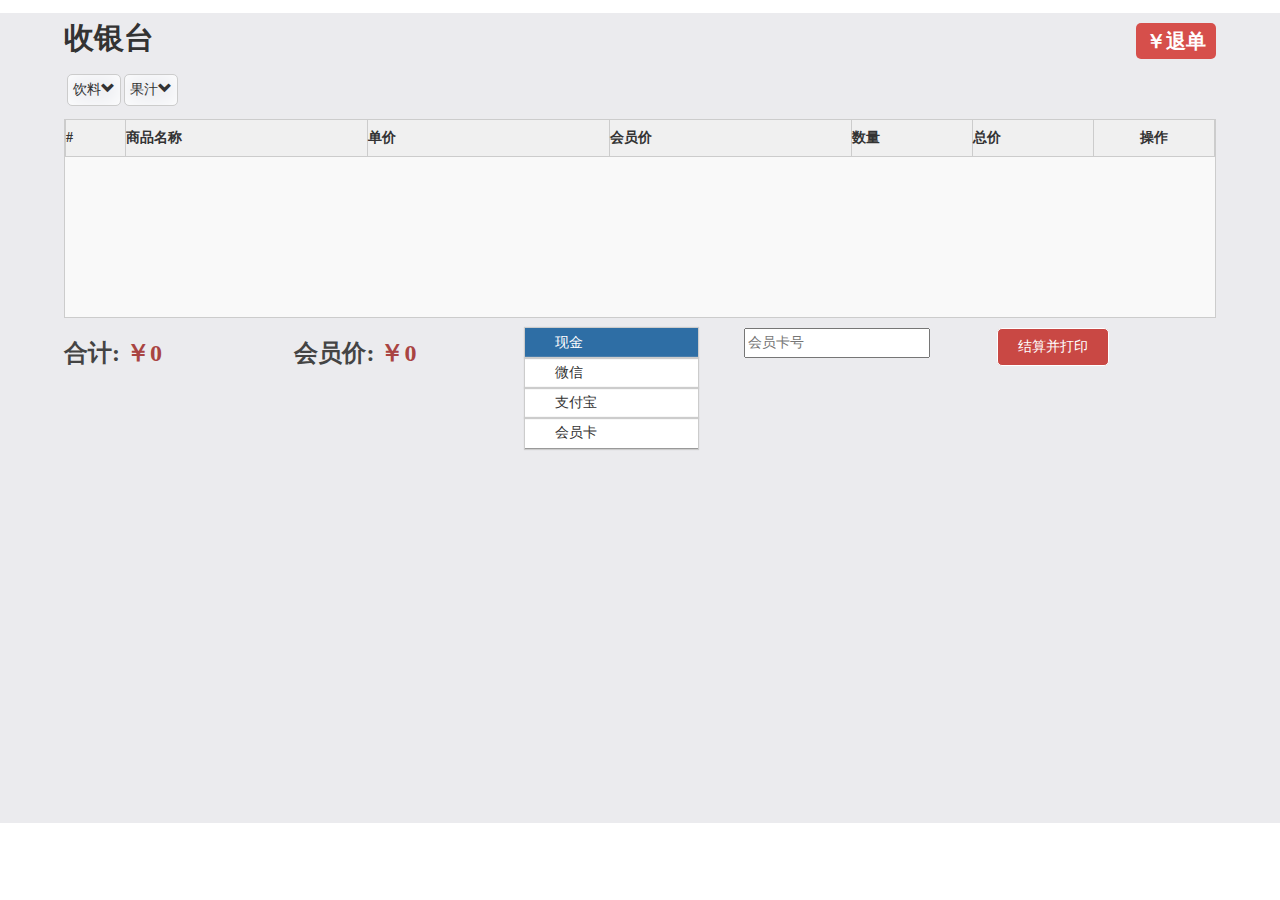
<file: cashierDesk.html>
<!DOCTYPE html>
<html>
  <head>
    <meta charset="utf-8">
    <title>收银台界面</title>
    <link rel="stylesheet" type="text/css" href="dist/css/bootstrap.min.css"/>
    <link rel="stylesheet" type="text/css" href="css/cashierDesk.css">
    <script src="js/jquery-2.0.0.js" charset="utf-8"></script>
    <script src="js/cashDesk.js" charset="utf-8"></script>
    <script src="js/shuju.js" charset="utf-8"></script>
  </head>
  <body>
    <div class="body">
        <div class="header">
            <span>收银台</span>
            <a class="chargeback">￥退单</a>
        </div>
        <div class="products">
          <!-- 商品类 -->
        </div>
        <div class="containers">
          <!--零售单头部-->
          <table class="theme">
            <tr>
              <td>#</td>
              <td>商品名称</td>
              <td>单价</td>
              <td>会员价</td>
              <td>数量</td>
              <td>总价</td>
              <td>操作</td>
            </tr>
          </table>
          <!-- 零售明细 -->
          <div class="box">
            <table class="cashItem" id="cashItem">
              <!--商品明细部分-->
            </table>
          </div>
        </div>
        <!--footer-->
        <div class="footers">
          <div class="count">
            <span>合计:</span>
            <span id="price">￥0</span>
          </div>
          <div class="count">
            <span>会员价:</span>
            <span id="vipprice">￥0</span>
          </div>
          <div class="payways">
            <ul>
              <li class="selected">现金</li>
              <li>微信</li>
              <li>支付宝</li>
              <li>会员卡</li>
            </ul>
          </div>
          <div class="entervip">
            <input type="text" name="vip" onkeyup="" placeholder="会员卡号">
          </div>
          <div class="accounts">
            <input type="button" id="submit" class="" value="结算并打印">
          </div>
        </div>
    </div>
  </body>
</html>
</file>
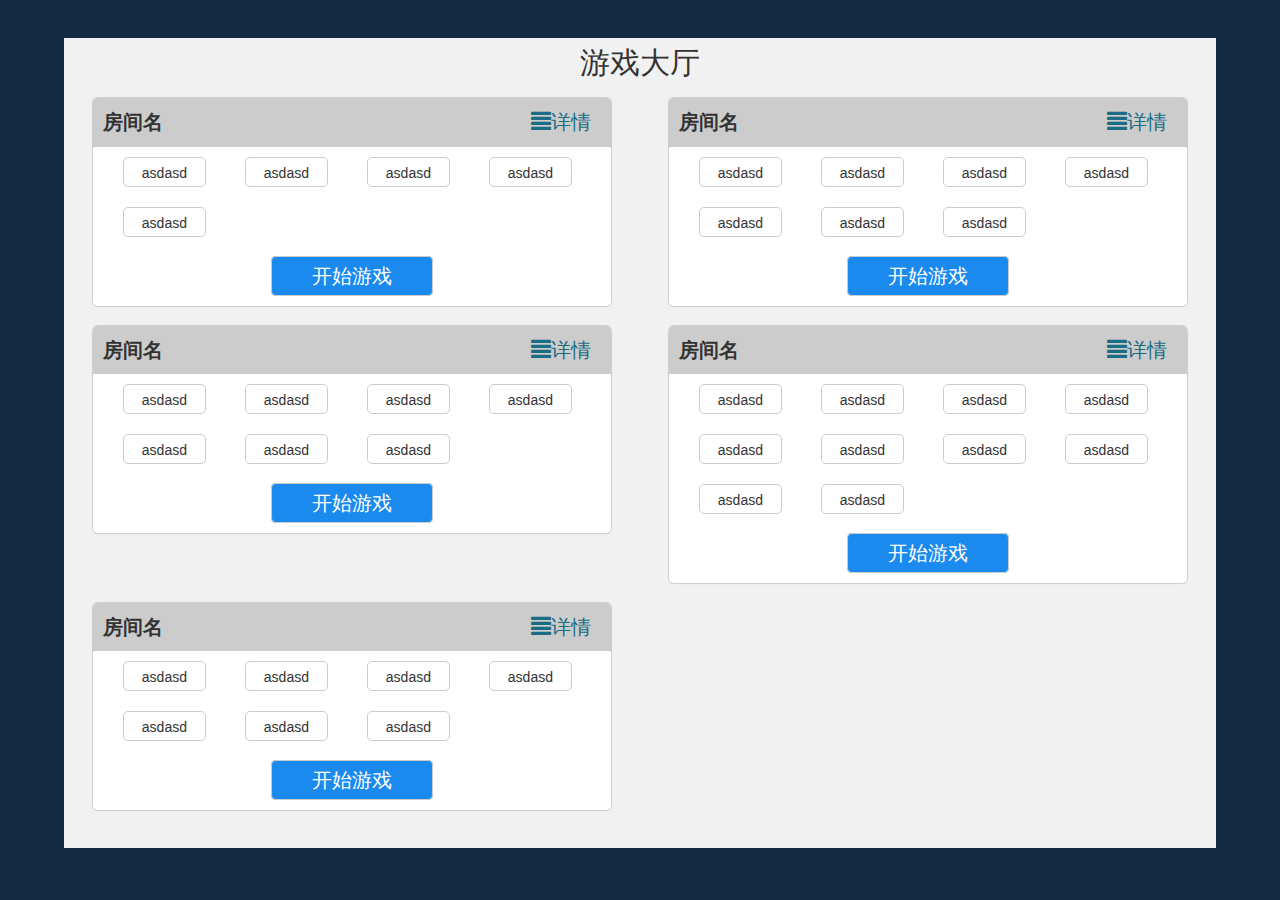
<file: gamesLobby.html>
<!DOCTYPE html>
<html>
	<head>
		<meta charset="UTF-8">
		<meta name="viewport" content="initial-scale=1.0, maximum-scale=1.0, user-scalable=no" />
		<title>游戏大厅</title>
		<link rel="stylesheet" type="text/css" href="dist/css/bootstrap.min.css"/>
		<link rel="stylesheet" type="text/css" href="css/games.css"/>
		<script src="js/jquery-2.0.0.js" type="text/javascript" charset="utf-8"></script>
		<script src="js/gamesLobby.js" type="text/javascript" charset="utf-8"></script>
	</head>
	<body>
		<div class="body">
			<div class="header">
				<span>游戏大厅</span>
			</div>
			<div class="container-fluid rooms">
				<div class="row">
					<div class="col-lg-6">
						<div class="room" numdata="1">
							<div class="roomTop">
								<span class="roomName">房间名</span>
								<span class="roomNum"><i class="glyphicon glyphicon-align-justify"></i><a href="">详情</a></span>
							</div>
							<div class="container-fluid seats">
								<div class="container-fluid">
									<div class="row">
										<div class="col-xs-3">
											<div class="seat" seatdata="1">
												asdasd
											</div>
										</div>
										<div class="col-xs-3">
											<div class="seat" seatdata="2">
												asdasd
											</div>
										</div>
										<div class="col-xs-3">
											<div class="seat" seatdata="3">
												asdasd
											</div>
										</div>
										<div class="col-xs-3">
											<div class="seat" seatdata="4">
												asdasd
											</div>
										</div>
										<div class="col-xs-3">
											<div class="seat" seatdata="5">
												asdasd
											</div>
										</div>

									</div>

								</div>
							</div>
							<div class="roomBtn">
								<a href="room.html">开始游戏</a>
							</div>
						</div>
					</div>

					<div class="col-lg-6">
						<div class="room" numdata="2">
							<div class="roomTop">
								<span class="roomName">房间名</span>
								<span class="roomNum"><i class="glyphicon glyphicon-align-justify"></i><a href="">详情</a></span>
							</div>
							<div class="container-fluid seats">
								<div class="container-fluid">
									<div class="row">
										<div class="col-xs-3">
											<div class="seat" seatdata="1">
												asdasd
											</div>
										</div>
										<div class="col-xs-3">
											<div class="seat" seatdata="2">
												asdasd
											</div>
										</div>
										<div class="col-xs-3">
											<div class="seat" seatdata="3">
												asdasd
											</div>
										</div>
										<div class="col-xs-3">
											<div class="seat" seatdata="4">
												asdasd
											</div>
										</div>
										<div class="col-xs-3">
											<div class="seat" seatdata="5">
												asdasd
											</div>
										</div>
										<div class="col-xs-3">
											<div class="seat" seatdata="6">
												asdasd
											</div>
										</div>
										<div class="col-xs-3">
											<div class="seat" seatdata="7">
												asdasd
											</div>
										</div>

									</div>

								</div>
							</div>
							<div class="roomBtn">
								<a href="#">开始游戏</a>
							</div>
						</div>
					</div>

					<div class="col-lg-6">
						<div class="room" numdata="2">
							<div class="roomTop">
								<span class="roomName">房间名</span>
								<span class="roomNum"><i class="glyphicon glyphicon-align-justify"></i><a href="">详情</a></span>
							</div>
							<div class="container-fluid seats">
								<div class="container-fluid">
									<div class="row">
										<div class="col-xs-3">
											<div class="seat" seatdata="1">
												asdasd
											</div>
										</div>
										<div class="col-xs-3">
											<div class="seat" seatdata="2">
												asdasd
											</div>
										</div>
										<div class="col-xs-3">
											<div class="seat" seatdata="3">
												asdasd
											</div>
										</div>
										<div class="col-xs-3">
											<div class="seat" seatdata="4">
												asdasd
											</div>
										</div>
										<div class="col-xs-3">
											<div class="seat" seatdata="5">
												asdasd
											</div>
										</div>
										<div class="col-xs-3">
											<div class="seat" seatdata="6">
												asdasd
											</div>
										</div>
										<div class="col-xs-3">
											<div class="seat" seatdata="7">
												asdasd
											</div>
										</div>

									</div>

								</div>
							</div>
							<div class="roomBtn">
								<a href="#">开始游戏</a>
							</div>
						</div>
					</div>

					<div class="col-lg-6">
						<div class="room" numdata="2">
							<div class="roomTop">
								<span class="roomName">房间名</span>
								<span class="roomNum"><i class="glyphicon glyphicon-align-justify"></i><a href="">详情</a></span>
							</div>
							<div class="container-fluid seats">
								<div class="container-fluid">
									<div class="row">
										<div class="col-xs-3">
											<div class="seat" seatdata="1">
												asdasd
											</div>
										</div>
										<div class="col-xs-3">
											<div class="seat" seatdata="2">
												asdasd
											</div>
										</div>
										<div class="col-xs-3">
											<div class="seat" seatdata="3">
												asdasd
											</div>
										</div>
										<div class="col-xs-3">
											<div class="seat" seatdata="4">
												asdasd
											</div>
										</div>
										<div class="col-xs-3">
											<div class="seat" seatdata="4">
												asdasd
											</div>
										</div>
										<div class="col-xs-3">
											<div class="seat" seatdata="4">
												asdasd
											</div>
										</div>
										<div class="col-xs-3">
											<div class="seat" seatdata="4">
												asdasd
											</div>
										</div>
										<div class="col-xs-3">
											<div class="seat" seatdata="5">
												asdasd
											</div>
										</div>
										<div class="col-xs-3">
											<div class="seat" seatdata="6">
												asdasd
											</div>
										</div>
										<div class="col-xs-3">
											<div class="seat" seatdata="7">
												asdasd
											</div>
										</div>

									</div>

								</div>
							</div>
							<div class="roomBtn">
								<a href="#">开始游戏</a>
							</div>
						</div>
					</div>

					<div class="col-lg-6">
						<div class="room" numdata="2">
							<div class="roomTop">
								<span class="roomName">房间名</span>
								<span class="roomNum"><i class="glyphicon glyphicon-align-justify"></i><a href="">详情</a></span>
							</div>
							<div class="container-fluid seats">
								<div class="container-fluid">
									<div class="row">
										<div class="col-xs-3">
											<div class="seat" seatdata="1">
												asdasd
											</div>
										</div>
										<div class="col-xs-3">
											<div class="seat" seatdata="2">
												asdasd
											</div>
										</div>
										<div class="col-xs-3">
											<div class="seat" seatdata="3">
												asdasd
											</div>
										</div>
										<div class="col-xs-3">
											<div class="seat" seatdata="4">
												asdasd
											</div>
										</div>
										<div class="col-xs-3">
											<div class="seat" seatdata="5">
												asdasd
											</div>
										</div>
										<div class="col-xs-3">
											<div class="seat" seatdata="6">
												asdasd
											</div>
										</div>
										<div class="col-xs-3">
											<div class="seat" seatdata="7">
												asdasd
											</div>
										</div>

									</div>

								</div>
							</div>
							<div class="roomBtn">
								<a href="#">开始游戏</a>
							</div>
						</div>
					</div>


				</div>
			</div>
		</div>

		<div class="setbox">
			<input type="text" name="" class="juese" id="" />
			<input type="text" name="" class="" id="" value="" />
			<div >确定</div>
			<div onclick="funs.animateEnd()">取消</button>
		</div>
	</body>
</html>
</file>
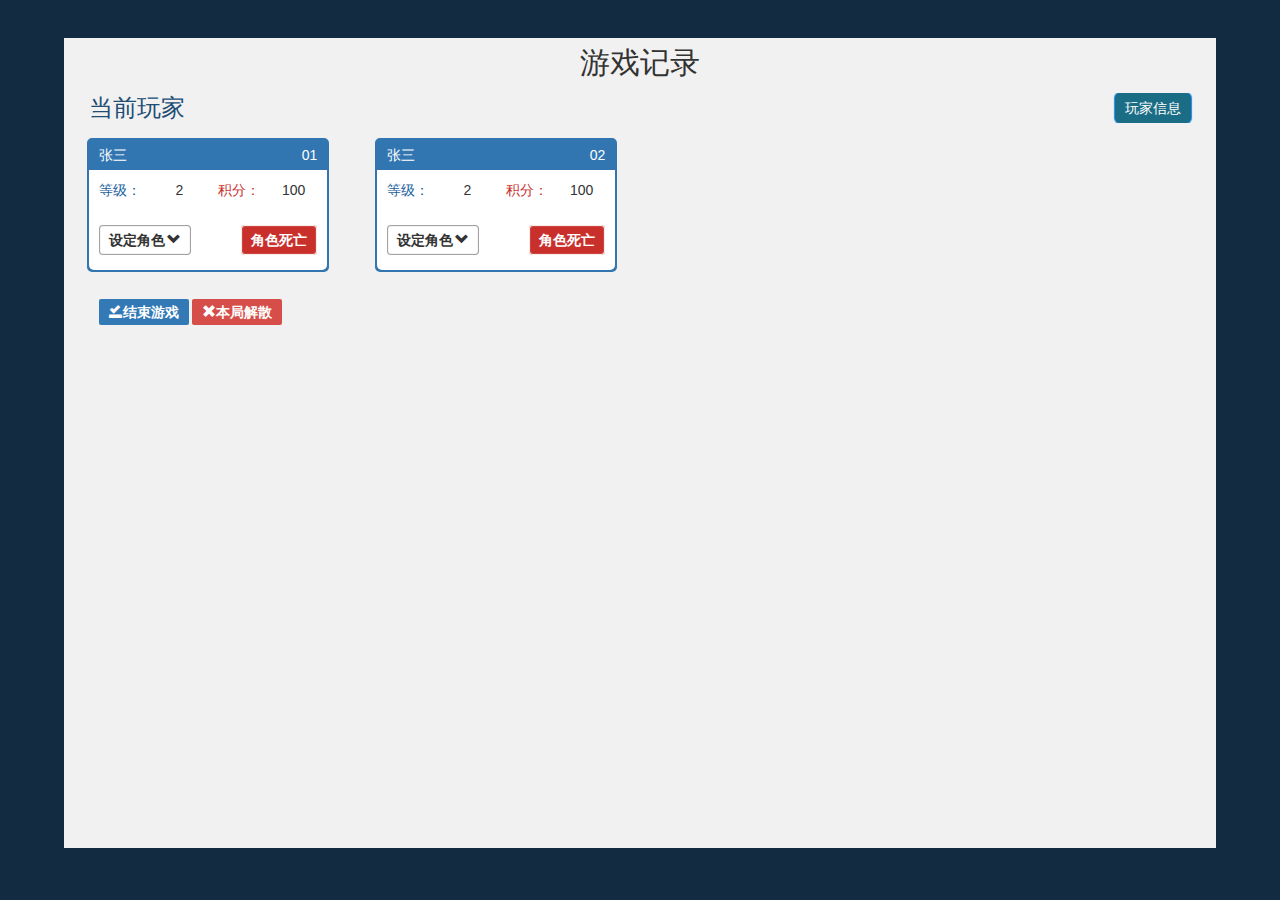
<file: room.html>
<!DOCTYPE html>
<html>
	<head>
		<meta charset="UTF-8">
		<title>房间信息</title>
		<link rel="stylesheet" type="text/css" href="dist/css/bootstrap.min.css"/>
		<link rel="stylesheet" type="text/css" href="css/room.css"/>
		<script src="js/jquery-2.0.0.js" type="text/javascript" charset="utf-8"></script>
		<script src="js/roomControl.js" type="text/javascript" charset="utf-8"></script>
	</head>
	<body>
		<div class="body">
			<!--头部-->
			<div class="header">
				<span>游戏记录</span>
			</div>
			<!--内容-->
			<div class="container-fluid seats">
				<div class="row">
					<div class="col-md-12 top">
						<span>当前玩家</span>
						<span>玩家信息</span>
					</div>
					<div class="col-md-3">
						<div class="seat" seatNum="01">
							<div class="seatTop">
								<span class="name">张三</span>
								<span class="seatNum">01</span>
							</div>
							<div class="seatInfo">
								<div class="grade">
									<span>等级：</span>
									<span>2</span>
								</div>
								<div class="integral">
									<span>积分：</span>
									<span>100</span>
								</div>
							</div>
							<div class="control">
								<span class="juese">设定角色<i class="glyphicon glyphicon-chevron-down"></i></span>
								<span class="deat">角色死亡</span>
							</div>
							<ul class="selectJ">
								<li>狼人</li>
								<li>女巫</li>
								<li>预言家</li>
								<li>预言家</li>
								<li>预言家</li>
								<li>预言家</li>
								<li>预言家</li>
							</ul>
						</div>
					</div>
					
					<div class="col-md-3 ">
						<div class="seat">
							<div class="seatTop">
								<span class="name">张三</span>
								<span class="seatNum">02</span>
							</div>
							<div class="seatInfo">
								<div class="grade">
									<span>等级：</span>
									<span>2</span>
								</div>
								<div class="integral">
									<span>积分：</span>
									<span>100</span>
								</div>
							</div>
							<div class="control">
								<span class="juese">设定角色<i class="glyphicon glyphicon-chevron-down"></i></span>
								<span class="deat">角色死亡</span>
							</div>
							<ul class="selectJ">
								<li>狼人</li>
								<li>女巫</li>
								<li>预言家</li>
								<li>预言家</li>
								<li>预言家</li>
								<li>预言家</li>
								<li>预言家</li>
							</ul>
						</div>
					</div>
				</div>
				
			</div>
			<!--底部-->
			<div class="footer">
				<div class="gameControl">
					<span class="end"><i class="glyphicon glyphicon-saved"></i>结束游戏</span>
					<span class="dissolve"><i class="glyphicon glyphicon-remove"></i>本局解散</span>
				</div>
			</div>
		</div>
	</body>
</html>
</file>
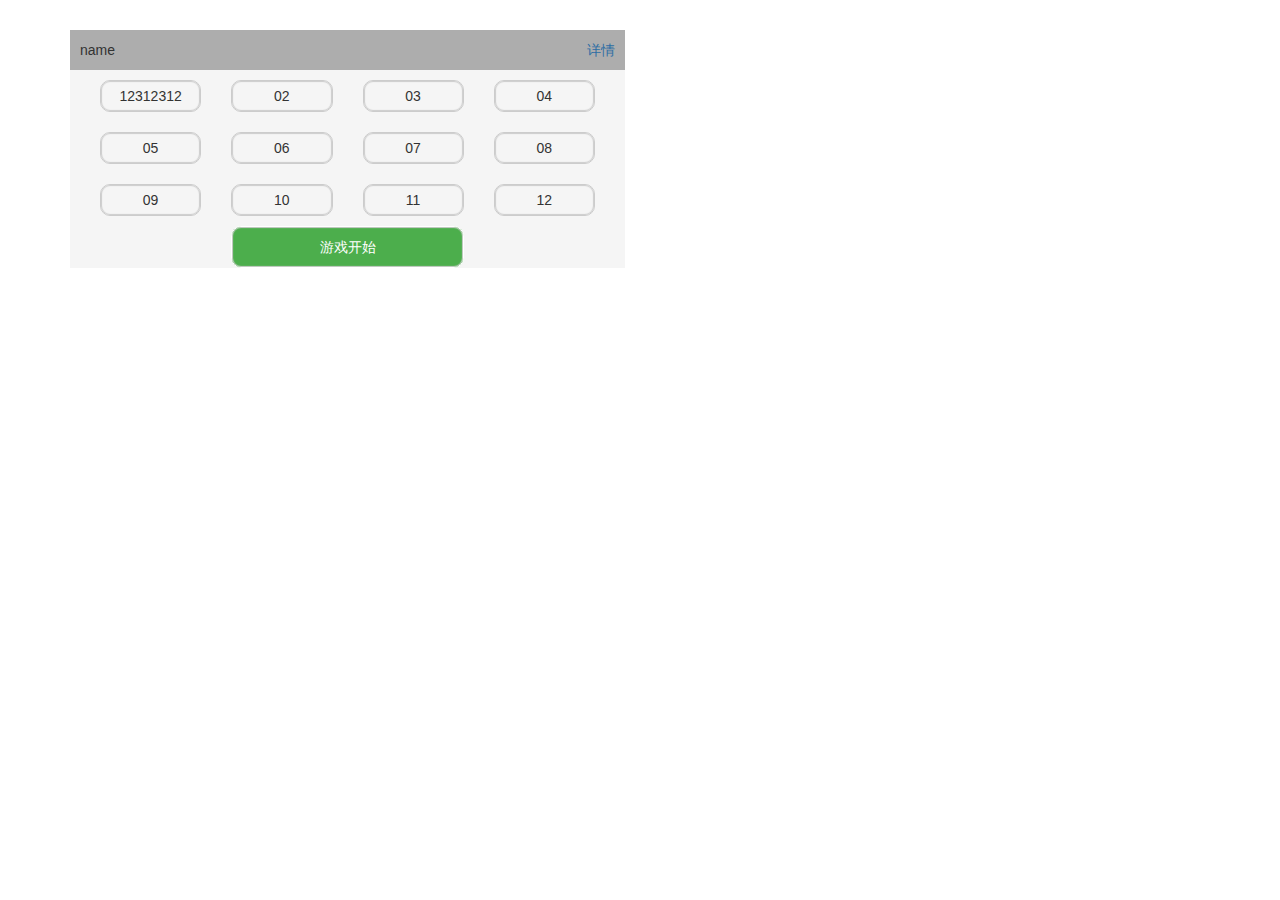
<file: 复制 gamesLobby.html>
<!DOCTYPE html>
<html>
	<head>
		<meta charset="UTF-8">
		<meta name="viewport" content="initial-scale=1.0, maximum-scale=1.0, user-scalable=no" />
		<title>游戏大厅</title>
		<link rel="stylesheet" type="text/css" href="dist/bootstrap.min.css"/>
		<link rel="stylesheet" type="text/css" href="css/rooms.css"/>
		<script src="js/jquery-2.0.0.js" type="text/javascript" charset="utf-8"></script>
		<script src="js/gamesLobby.js" type="text/javascript" charset="utf-8"></script>
	</head>
	<body>
		<div class="container gameslobby">
			<div class="row">
				<div class="col-md-12 col-lg-6 room">
					<div class="container-fluid roombox">
						<div class="row title">
							<span class="roomName">name</span><a class="xiangqing" href="">详情</a>
						</div>
						<div class="row">
							<div class="row container-fluid seatbox">
								<div class="col-xs-3">
									<div class="seat seat1">
										12312312
									</div>
								</div>
								<div class="col-xs-3">
									<div class="seat seat2">
										02
									</div>
								</div>
								<div class="col-xs-3">
									<div class="seat seat3">
										03
									</div>
								</div>
								<div class="col-xs-3">
									<div class="seat seat4">
										04
									</div>
								</div>
								<div class="col-xs-3">
									<div class="seat seat5">
										05
									</div>
								</div>
								<div class="col-xs-3">
									<div class="seat seat6">
										06
									</div>
								</div>
								<div class="col-xs-3">
									<div class="seat seat7">
										07
									</div>
								</div>
								<div class="col-xs-3">
									<div class="seat seat8">
										08
									</div>
								</div>
								<div class="col-xs-3">
									<div class="seat seat9">
										09
									</div>
								</div>
								<div class="col-xs-3">
									<div class="seat seat10">
										10
									</div>
								</div>
								<div class="col-xs-3">
									<div class="seat seat11">
										11
									</div>
								</div>
								<div class="col-xs-3">
									<div class="seat seat12">
										12
									</div>
								</div>
								<div class="col-xs-offset-3 col-xs-6">
									<a class="begin" href="">游戏开始</a>
								</div>
							</div>
						</div>
					</div>

				</div>



			</div>
		</div>
	</body>
</html>
</file>
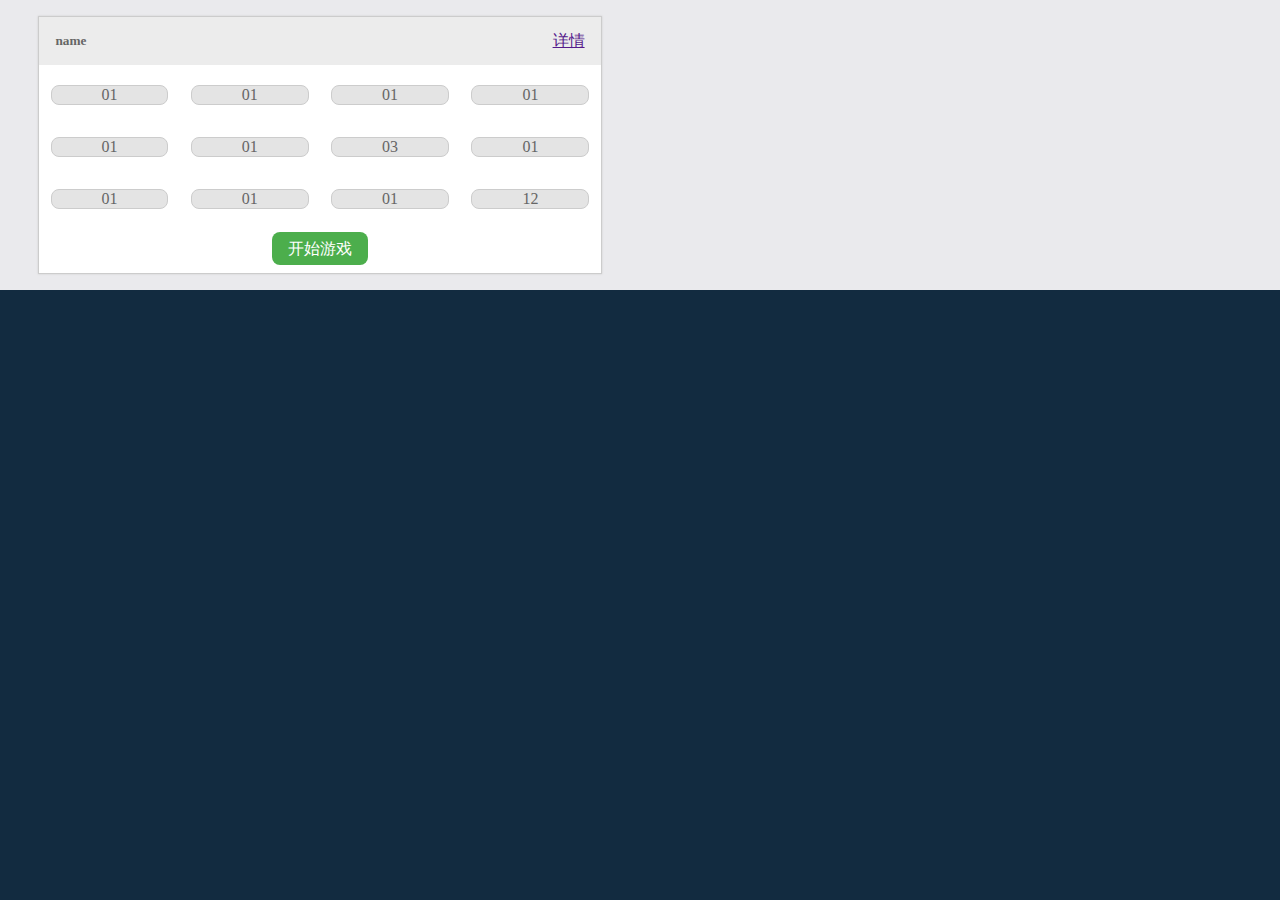
<file: Werewolf1/gamesLobby.html>
<!DOCTYPE html>
<html>
	<head>
		<meta charset="UTF-8">
		<meta name="viewport" content="initial-scale=1.0, maximum-scale=1.0, user-scalable=no" />
		<title>游戏大厅</title>
		<link rel="stylesheet" type="text/css" href="css/rooms.css"/>
		<script src="js/jquery-2.0.0.js" type="text/javascript" charset="utf-8"></script>
		<script src="js/gamesLobby.js" type="text/javascript" charset="utf-8"></script>
	</head>
	<body>
		<div class="container">
			<div class="rooms" style="display:block;">
				<div class="room">
					<div class="name">
						<h5 class="">name</h5>
						<a href="" class="xiangqing">详情</a>
					</div>
					<div class="seats">
						<div class="seat">
							01
						</div>
						<div class="seat">
							01
						</div>
						<div class="seat">
							01
						</div>
						<div class="seat">
							01
						</div>
						<div class="seat">
							01
						</div>
						<div class="seat">
							01
						</div>
						<div class="seat">
							03
						</div>
						<div class="seat">
							01
						</div>
						<div class="seat">
							01
						</div>
						<div class="seat">
							01
						</div>
						<div class="seat">
							01
						</div>
						<div class="seat">
							12
						</div>
					</div>
					<div class="startBtn">
						<a id="startGame">开始游戏</a>
					</div>
				</div>

			</div>
			<div class="roomInfo" style="display: none;">
				<div class="playersTop">
					<h3>当前玩家</h3>
					<a>玩家信息</a>
				</div>
				<div class="players">
					<div class="player">
						<div class="playerN">
							<h5>1好玩家</h5>
							<span>01</span>
						</div>
						<div class="playerInfo">
							<div class="grade">
								<span class="item">等级</span>
								<span>0</span>
							</div>
							<div class="integral">
								<span class="item">积分</span>
								<span>100</span>
							</div>
						</div>
						<div class="playerControl">
							<span class="set">角色设定</span>
							<span>角色死亡</span>
						</div>
					</div>

					<div class="player">
						<div class="playerN">
							<h5>1好玩家</h5>
							<span>01</span>
						</div>
						<div class="playerInfo">
							<div class="grade">
								<span class="item">等级</span>
								<span>0</span>
							</div>
							<div class="integral">
								<span class="item">积分</span>
								<span>100</span>
							</div>
						</div>
						<div class="playerControl">
							<span class="set">角色设定</span>
							<span>角色死亡</span>
						</div>
					</div>

					<div class="player">
						<div class="playerN">
							<h5>1好玩家</h5>
							<span>01</span>
						</div>
						<div class="playerInfo">
							<div class="grade">
								<span class="item">等级</span>
								<span>0</span>
							</div>
							<div class="integral">
								<span class="item">积分</span>
								<span>100</span>
							</div>
						</div>
						<div class="playerControl">
							<span class="set">角色设定</span>
							<span>角色死亡</span>
						</div>
					</div>

					<div class="player">
						<div class="playerN">
							<h5>1好玩家</h5>
							<span>01</span>
						</div>
						<div class="playerInfo">
							<div class="grade">
								<span class="item">等级</span>
								<span>0</span>
							</div>
							<div class="integral">
								<span class="item">积分</span>
								<span>100</span>
							</div>
						</div>
						<div class="playerControl">
							<span class="set">角色设定</span>
							<span>角色死亡</span>
						</div>
					</div>

					<div class="player">
						<div class="playerN">
							<h5>1好玩家</h5>
							<span>01</span>
						</div>
						<div class="playerInfo">
							<div class="grade">
								<span class="item">等级</span>
								<span>0</span>
							</div>
							<div class="integral">
								<span class="item">积分</span>
								<span>100</span>
							</div>
						</div>
						<div class="playerControl">
							<span class="set">角色设定</span>
							<span>角色死亡</span>
						</div>
					</div>

					<div class="player">
						<div class="playerN">
							<h5>1好玩家</h5>
							<span>01</span>
						</div>
						<div class="playerInfo">
							<div class="grade">
								<span class="item">等级</span>
								<span>0</span>
							</div>
							<div class="integral">
								<span class="item">积分</span>
								<span>100</span>
							</div>
						</div>
						<div class="playerControl">
							<span class="set">角色设定</span>
							<span>角色死亡</span>
						</div>
					</div>

					<div class="player">
						<div class="playerN">
							<h5>1好玩家</h5>
							<span>01</span>
						</div>
						<div class="playerInfo">
							<div class="grade">
								<span class="item">等级</span>
								<span>0</span>
							</div>
							<div class="integral">
								<span class="item">积分</span>
								<span>100</span>
							</div>
						</div>
						<div class="playerControl">
							<span class="set">角色设定</span>
							<span>角色死亡</span>
						</div>
					</div>

					<div class="player">
						<div class="playerN">
							<h5>1好玩家</h5>
							<span>01</span>
						</div>
						<div class="playerInfo">
							<div class="grade">
								<span class="item">等级</span>
								<span>0</span>
							</div>
							<div class="integral">
								<span class="item">积分</span>
								<span>100</span>
							</div>
						</div>
						<div class="playerControl">
							<span class="set">角色设定</span>
							<span>角色死亡</span>
						</div>
					</div>

					<div class="player">
						<div class="playerN">
							<h5>1好玩家</h5>
							<span>01</span>
						</div>
						<div class="playerInfo">
							<div class="grade">
								<span class="item">等级</span>
								<span>0</span>
							</div>
							<div class="integral">
								<span class="item">积分</span>
								<span>100</span>
							</div>
						</div>
						<div class="playerControl">
							<span class="set">角色设定</span>
							<span>角色死亡</span>
						</div>
					</div>

					<div class="player">
						<div class="playerN">
							<h5>1好玩家</h5>
							<span>01</span>
						</div>
						<div class="playerInfo">
							<div class="grade">
								<span class="item">等级</span>
								<span>0</span>
							</div>
							<div class="integral">
								<span class="item">积分</span>
								<span>100</span>
							</div>
						</div>
						<div class="playerControl">
							<span class="set">角色设定</span>
							<span>角色死亡</span>
						</div>
					</div>

					<div class="player">
						<div class="playerN">
							<h5>1好玩家</h5>
							<span>01</span>
						</div>
						<div class="playerInfo">
							<div class="grade">
								<span class="item">等级</span>
								<span>0</span>
							</div>
							<div class="integral">
								<span class="item">积分</span>
								<span>100</span>
							</div>
						</div>
						<div class="playerControl">
							<span class="set">角色设定</span>
							<span>角色死亡</span>
						</div>
					</div>

					<div class="player">
						<div class="playerN">
							<h5>1好玩家</h5>
							<span>01</span>
						</div>
						<div class="playerInfo">
							<div class="grade">
								<span class="item">等级</span>
								<span>0</span>
							</div>
							<div class="integral">
								<span class="item">积分</span>
								<span>100</span>
							</div>
						</div>
						<div class="playerControl">
							<span class="set">角色设定</span>
							<span>角色死亡</span>
						</div>
					</div>

				</div>
				<div class="roomControl">
					<a class="gameEnd" href="JavaScript:void()">结束游戏</a>
					<a class="gameDissolve" href="JavaScript:void()">本局解散</a>
				</div>
			</div>


		</div>
	</body>
</html>
</file>
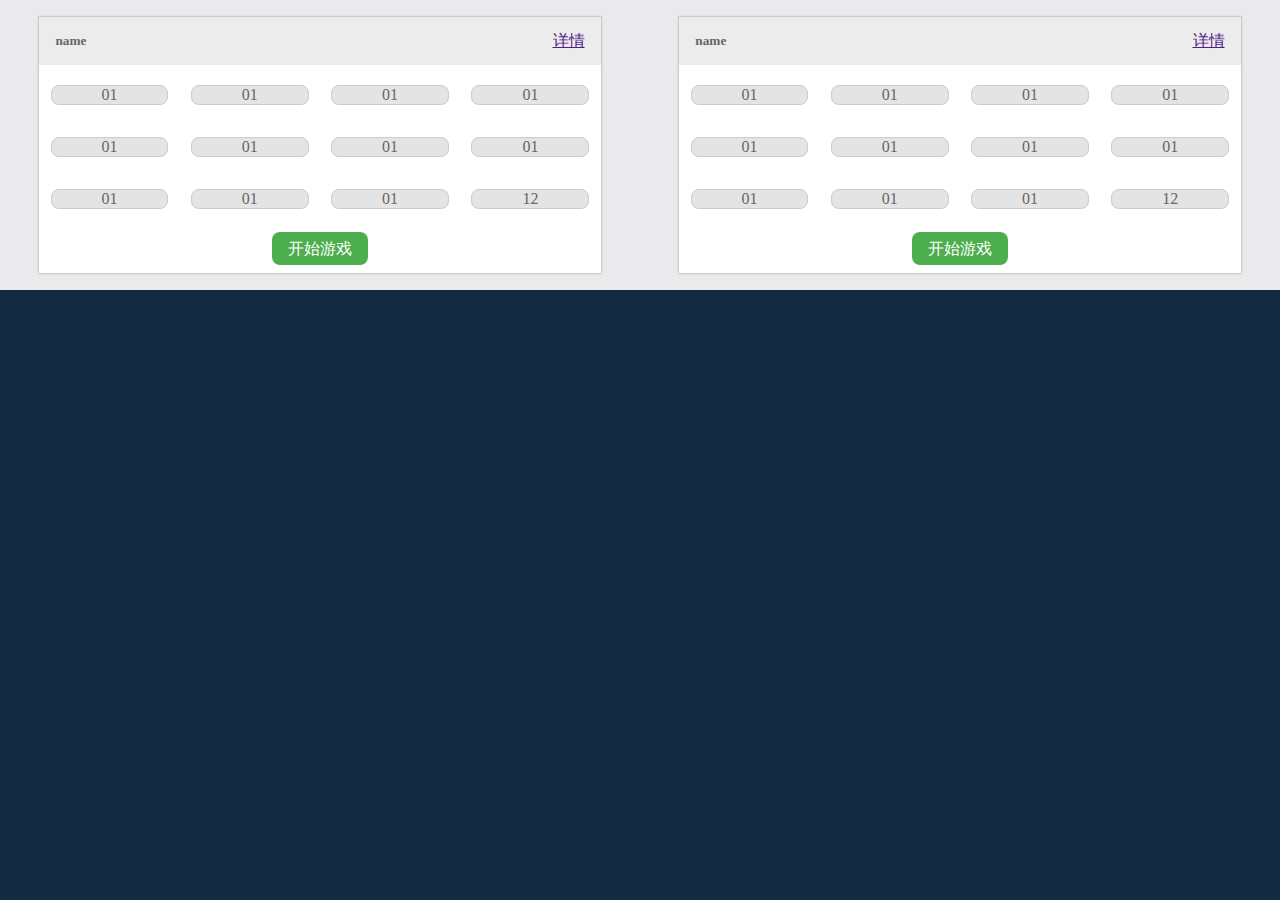
<file: Werewolf1/复制 gamesLobby.html>
<!DOCTYPE html>
<html>
	<head>
		<meta charset="UTF-8">
		<meta name="viewport" content="initial-scale=1.0, maximum-scale=1.0, user-scalable=no" />
		<title>游戏大厅</title>
		<link rel="stylesheet" type="text/css" href="css/rooms.css"/>
	</head>
	<body>
		<div class="container">
			<div class="rooms">
				<div class="room">
					<div class="name">
						<h5 class="">name</h5>
						<a href="" class="xiangqing">详情</a>
					</div>
					<div class="seats">
						<div class="seat">
							<span>01</span>
						</div>
						<div class="seat">
							01
						</div>
						<div class="seat">
							01
						</div>
						<div class="seat">
							01
						</div>
						<div class="seat">
							01
						</div>
						<div class="seat">
							01
						</div>
						<div class="seat">
							01
						</div>
						<div class="seat">
							01
						</div>
						<div class="seat">
							01
						</div>
						<div class="seat">
							01
						</div>
						<div class="seat">
							01
						</div>	
						<div class="seat">
							12
						</div>	
					</div>
					<div class="startBtn">
						<a href="">开始游戏</a>
					</div>
				</div>
			</div>
			
			<div class="rooms">
				<div class="room">
					<div class="name">
						<h5 class="">name</h5>
						<a href="" class="xiangqing">详情</a>
					</div>
					<div class="seats">
						<div class="seat">
							01
						</div>
						<div class="seat">
							01
						</div>
						<div class="seat">
							01
						</div>
						<div class="seat">
							01
						</div>
						<div class="seat">
							01
						</div>
						<div class="seat">
							01
						</div>
						<div class="seat">
							01
						</div>
						<div class="seat">
							01
						</div>
						<div class="seat">
							01
						</div>
						<div class="seat">
							01
						</div>
						<div class="seat">
							01
						</div>	
						<div class="seat">
							12
						</div>	
					</div>
					<div class="startBtn">
						<a href="">开始游戏</a>
					</div>
				</div>
			</div>
		</div>
	</body>
</html>
</file>
<file: css/cashierDesk.css>
/*定义滚动条高宽及背景 高宽分别对应横竖滚动条的尺寸*/
::-webkit-scrollbar
{
    width: 5px;
    height: 3px;
    background-color: #ffffff;
}

/*定义滚动条轨道 内阴影+圆角*/
::-webkit-scrollbar-track
{
    -webkit-box-shadow: inset 0 0 1px rgba(0,0,0,0.3);
    border-radius: 5px;
    background-color: #ffffff;
}

/*定义滑块 内阴影+圆角*/
::-webkit-scrollbar-thumb
{
    border-radius: 10px;
    -webkit-box-shadow: inset 0 0 6px rgba(0,0,0,.3);
    background-color:green;
}

table,tr,td{margin: 0;padding: 0;}
html,body{height:100%;overflow:hidden;font-family: "黑体";}
ul,li{list-style: none;padding: 0;margin: 0;}
.body{width:100%;margin-top:1%;height:90%;background-color:#ebebee;overflow: hidden;overflow-y: auto;border: 0}

.body .header{width:90%; margin:1rem 5%;line-height:3rem}
.body .header span{color:#333333;font-weight:bold;font-size:3rem}
.body .header .chargeback{background-color: #d64f4b;color:#ffffff;padding:0.3rem 1rem;border-radius:0.5rem;
font-weight:bold;float:right;cursor: pointer;font-size:2rem}
.body .header .chargeback:hover{background-color: #c94844}

.products{width:90%; margin-left: 5%;height:4rem;}
.products .category{float:left;border:1px solid #cccccc;margin-left:0.3rem;padding:0.5rem 0.5rem;margin-top:0.5rem;background-color:#edeef2;
color: #333333;border-radius: 0.5rem;font-size:1.4rem;box-shadow:0 0 2rem 0 #ffffff inset;cursor: pointer;}

.body .containers{width:90%;margin:1rem 5%;border-bottom:1px solid #cccccc;
  border-right:1px solid #cccccc;border-left:1px solid #cccccc;}
.body .containers .cashItem,.body .containers .theme{width:100%;background-color:#f0f0f0;}
.body .containers .theme tr td{border: 1px solid #cccccc;color:#333333;padding:0.8rem 0;font-weight: bold;}
.box{background-color:red;height:16rem;overflow:hidden;overflow: auto;background-color: #f9f9f9}
.body .containers .cashItem{background-color: #f9f9f9}
.body .containers .cashItem tr td{border: 1px solid #cccccc;color:#333333;padding:0.3rem 0;}
.body .containers tr td:nth-of-type(1){width:5%;}
.body .containers tr td:nth-of-type(2){width:20%;}
.body .containers tr td:nth-of-type(3){width:20%;}
.body .containers tr td:nth-of-type(4){width:20%;}
.body .containers tr td:nth-of-type(5){width:10%;}
.body .containers tr td:nth-of-type(6){width:10%;}
.body .containers tr td:nth-of-type(7){width:10%;text-align: center;}
.body .containers tr td:nth-of-type(7) a{padding:0.3rem 1rem;background-color: #c94844;color:#ffffff;border-radius: 0.2rem;}

.footers{width:90%; margin:1rem 5%;}
.footers .count{float: left;width:20%;height:10rem;line-height:5rem;text-align:left;font-size: 2.4rem;color:#444444;font-weight: bold;}
.footers .count span:nth-of-type(2){color: #a94442}
.footers .payways{width:15%;float:left;background-color: #ffffff;}
.footers .payways ul li{padding:0.5rem 3rem;box-shadow:0 0 1px 1px #cccccc;cursor: pointer;}
.footers .payways ul li:last-child{border-bottom:1px solid #999999;}
.footers .entervip,.footers .accounts{width:18%;float: left;margin-left:4%;}
.footers .entervip input{width:90%;height:3rem}
.footers .accounts input{padding:0.8rem 2rem;background-color: #c94844;color:#ffffff;border: 1px solid #ffffff;border-radius:0.5rem;}

.selected{background-color: #2e6ea5;color:#ffffff}

a:hover{text-decoration:none;cursor: pointer;}
/*商品类 商品*/
.category{position: relative;}
.category .product{position: absolute;left: 0;top:0;display: none;border:1px solid #cccccc;;background-color:#ffffff;padding:0.3rem 0;width:150%;text-align: center;margin-left:-25%;margin-top:3rem;}
.category .product li{border-bottom:1px solid #cccccc;}
.category .product li:last-child{border-bottom:0px solid #cccccc;}






//
</file>
<file: css/games.css>
html,body{height:100%;overflow:hidden;}
body{background-color:#122B40;}
ul,li{list-style: none;padding: 0;margin: 0;}
.body{width:90%;margin-left:5%;margin-top:3%;height:90%;background-color:#F1F1F1;overflow: scroll;}
.header{width:100%;height:5rem;text-align: center;line-height:5rem;
		font-size:3rem;}


.rooms{background-color:#F1F1F1;}
.room{margin:1rem 1em;background-color:#f1f1f1;border-radius:0.5rem;overflow: hidden;box-shadow:0 0 1px 1px #CCCCCC;}


.roomTop{width:100%;background-color:#CCCCCC;padding:1rem 0;}
.roomTop .roomName{margin-left:1rem;font-size:2rem;font-weight:bold;}
.roomTop .roomNum{float: right;margin-right:2rem;color:#1B6D85;font-size:2rem;}
.roomTop .roomNum a{color:#1B6D85;text-decoration: none;}
.roomTop .roomNum:hover{color:#1B8AEF;}
.roomTop .roomNum:hover a{color:#1B8AEF;}
.seats{background-color:#FFFFFF;}
.seat{width:90%;margin-left:5%;margin:1rem 0;height:3rem;line-height:3rem;background-color:#FFFFFF;overflow: hidden;
		border-radius: 0.5rem;text-align: center;border:1px solid #CCCCCC;box-sizing: border-box;}
.seat:hover{box-shadow:0 0 1px 1px #CCCCCC;cursor: pointer;}


.roomBtn{width:100%;background-color:#FFFFFF;text-align:center;padding:1.5rem 0;}
.roomBtn a{border:1px solid #CCCCCC;padding:0.8rem 4rem;background-color:#1B8AEF;color:#FFFFFF;
		border-radius:0.5rem;text-decoration: none;font-size:2rem;}
.roomBtn a:hover{color:#FFFFFF;background-color:#3074AE;}

.setbox{width:36rem;height:15rem;display:none;position: fixed;overflow: hidden;border:1px solid #FFFFFF;background-color:#FFFFFF;
		left:50%;top:15%;z-index:1;margin-left:-18rem;box-shadow:0 0 1px 1px #F1F1F1;}
</file>
<file: css/room.css>
html,body{height:100%;overflow:hidden;}
body{background-color:#122B40;}
ul,li{list-style: none;padding: 0;margin: 0;}
.body{width:90%;margin-left:5%;margin-top:3%;height:90%;background-color:#F1F1F1;overflow: scroll;}

.header{width:100%;height:5rem;text-align: center;line-height:5rem;
		font-size:3rem;}
.seats{background-color:#F1F1F1;}
.seats .top{width:100%;margin:0.5rem 0;overflow: hidden;}
.seats .top span:first-child{float:left;margin-left:1rem;font-size:2.4rem;line-height:3rem;color:#204D74;}
.seats .top span:last-child{float:right;margin-right:1rem;line-height:3rem;padding:0rem 1rem;color:#FFFFFF;background-color:#1B6D85;
		border-radius:0.5rem;box-shadow:0 0 1px 1px #1B8AEF;cursor:pointer;}


.seat{width:94%;margin:1rem 3%;background-color:#3276b1;text-align: center;border-radius:0.5rem;border:2px solid #3276b1;
		box-sizing: border-box;}
.seatTop{padding:1rem 0;overflow:hidden;color:#FFFFFF}
.seatTop .name{float: left;line-height:1rem;margin-left:1rem;}
.seatTop .seatNum{float: right;line-height:1rem;margin-right:1rem;}
.seatInfo{background-color:#FFFFFF;width:100%;overflow: hidden;padding:1rem 0;}
.grade,.integral{width:50%;float: left;}
.grade span:first-child,.integral span:first-child{float: left;margin-left:1rem;color:#1a619f;}
.integral span:first-child{color: #C9302C;}
.grade span{margin-left:1rem;}

.control{background-color:#FFFFFF;padding:1.5rem 0;color:#333333;overflow:hidden;font-weight: bold;border-radius:0 0 0.5rem 0.5rem;box}
.control .juese,.deat{padding:0.5rem 1rem;border-radius:0.4rem;float: right;margin-right:1rem;cursor: pointer;}
.control .juese{box-shadow: 0 0 1px 1px #999999 inset;float:left;margin-left:1rem;position: relative;top:0;left:0;}
.control .juese:hover{background-color:#ECECEC;}
.control .juese i{margin-left:0.2rem;}
.selectJ{background-color:#FFFFFF;position: absolute;top:11.5rem;border:1px solid #CCCCCC;
		margin-left:0.3rem;border-radius:0.5rem;overflow: hidden;z-index:1;display:none;}
.selectJ li{text-align: center;padding:0.3rem 3rem;border-bottom:1px solid #CCCCCC;cursor: pointer;}
.selectJ li:hover{background-color:#1B6D85;color:#FFFFFF;}
.deat{background-color:#C9302C;color:#FFFFFF;box-shadow:0 0 1px 1px #FFFFFF inset;}
.deat:hover{background-color:#843534;}


.footer{background-color:#F1F1F1;width:100%;overflow: hidden;}
.gameControl{width:94%;margin-left:3%;padding:2rem 0; color: #FFFFFF;font-weight: bold;}
.gameControl .end{padding:0.5rem 1rem;background-color:#3379b5;cursor: pointer;border-radius:0.2rem;}
.gameControl .dissolve{padding:0.5rem 1rem;background-color:#d64e4a;cursor: pointer;border-radius:0.2rem;}
.gameControl .end:hover,.gameControl .dissolve:hover{position:relative;left:0;top:-5px;}
</file>
<file: css/rooms.css>
.title{
margin-top: 10px;
background-color:#ADADAD;
padding:10px 0;	
}
.title .roomName{
	margin-left:1rem;
}
.title .xiangqing{
	float: right;
	margin-right: 1rem;
	color: #2E6DA4;
}
.room{
	/*background-color:#CCCCCC;*/
	margin-top:2rem;
	overflow: hidden;
}

.seatbox{
	background-color:#f5f5f5;
	margin:20px 0;
	margin-top: 0;
}
.seat{
	border-radius: 1rem;
	box-shadow:inset 0 0 1px 1px #CCCCCC;
	border:1px solid #CCCCCC;
	box-sizing: border-box;
	padding:5px 0;
	margin:10px 0;
	text-align: center;
}
.begin{
	display: block;
	width: 100%;
	text-align: center;
	padding:10px 0;
	background-color: #4CAE4C;
	border-radius: 10px;
	box-shadow:inset 0 0 1px 1px #CCCCCC;
	border:1px solid #FFFFFF;
	box-sizing: border-box;
	color: #FFFFFF;
}
.begin:hover{
	color: #FFFFFF;
	text-decoration: none;
	background-color: #204D74;
}
</file>
<file: Werewolf1/css/rooms.css>
*{
	margin: 0;
	padding: 0;
}
body{
	widows: 1150px;
	height: auto;
	background-color: #122B40;
}


.container{background-color: #eaeaed;color:#666666;overflow: hidden;}

.container,.rooms,.name{width:100%;}
.room{width:44%;margin:1rem 3%;float:right;background-color: #FFFFFF;border:1px solid #CCCCCC;box-sizing:border-box;box-shadow: 0 0 2px 0 #CCCCCC;float:left;}
.name{background-color: #ececec;display: inline-block;}
.name h5{width: 30%;float: left;line-height: 3rem;margin-left: 1rem;}
.name .xiangqing{float: right;line-height: 3rem;margin-right:1rem;}
.seats{width:100%;}
.seat{width:21%;border-radius: 0.5rem;box-sizing: border-box;border: 1px solid #CCCCCC;text-align:center;background-color:#e4e4e4;margin:1rem 2%;float: left;}
.startBtn{width:100%;line-height:3rem;text-align:center;display: inline-block;}
.startBtn a{text-decoration: none;color: #FFFFFF;width:40%;background-color: #4CAE4C;padding:0.5rem 1rem;border-radius:0.5rem;}



.roomInfo{width:94%;margin-top:2rem;margin-left:3%;display:none;overflow: hidden;}
.playersTop{width:100%;line-height: 3rem;margin-top: 1rem;}
.playersTop h3{width: 30%;float: left;line-height: 3rem;margin-left: 2%;}
.playersTop a{float: right;line-height: 3rem;margin-right:2%;background-color: #57bedd;border-radius: 0.5rem;padding:0.2rem 1rem;}

.players{width:100%;display:inline-block;}
.player{width:21%;border-radius:0.5rem;background-color:#FFFFFF;float: left;margin:0.8rem 2%;}
.playerN{width:100%;line-height:3rem;border-radius:0.5rem 0.5rem 0 0;background-color:#3074ae;color:#FFFFFF;display: inline-block;}
.playerN h5 {float: left;margin-left: 1rem;}
.playerN span{float: right;margin-right: 1rem;}
.playerInfo{width: 100%;margin:2rem 0;display: inline-block;color:#333333;}
.playerInfo .grade{width: 50%;float: left;}
.playerInfo .integral{width: 50%;float: right;}
.playerInfo .grade span{margin-left: 1rem;}
.playerInfo .integral span{margin-left: 1rem;}
.playerInfo .grade .item,.playerInfo .integral .item{color:#1b8aef;}
.playerControl{width: 100%;margin-bottom: 1rem;display: inline-block;color:#FFFFFF;}
.playerControl span{border:1px solid #CCCCCC;padding:0.5rem 5%;float: left;margin-left:1rem;border-radius:0.5rem;background-color:#d44c48;}
.playerControl .set{color:#000000;background-color:#e7e7e7;}

.roomControl{width:100%;display: inline-block;}
.roomControl .gameEnd{}
</file>
